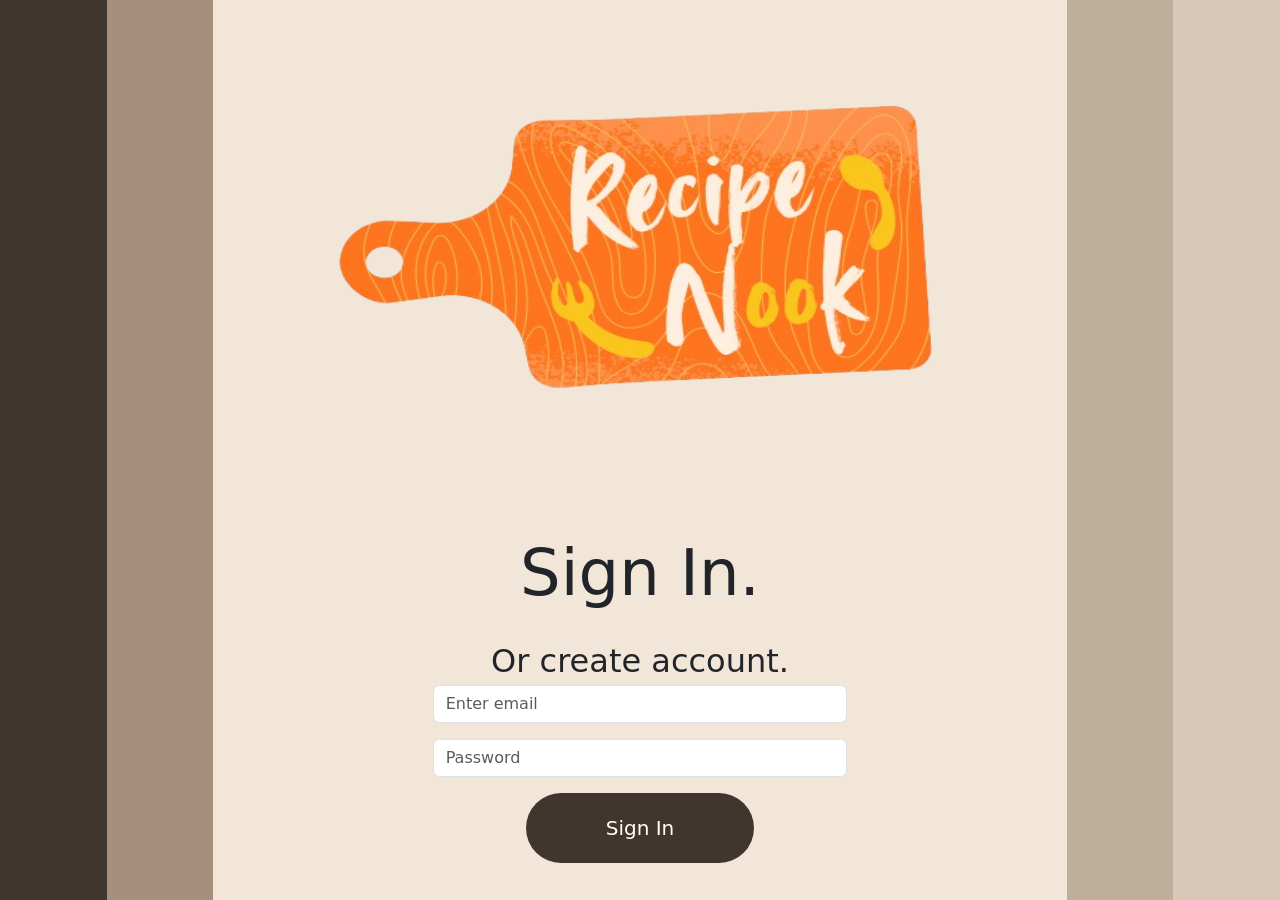
<file: index.html>
<!doctype html>
<html lang="en">
  <head>
    <link href="https://cdn.jsdelivr.net/npm/bootstrap@5.3.8/dist/css/bootstrap.min.css" rel="stylesheet" integrity="sha384-sRIl4kxILFvY47J16cr9ZwB07vP4J8+LH7qKQnuqkuIAvNWLzeN8tE5YBujZqJLB" crossorigin="anonymous">
    <script src="https://cdn.jsdelivr.net/npm/bootstrap@5.3.8/dist/js/bootstrap.bundle.min.js" integrity="sha384-FKyoEForCGlyvwx9Hj09JcYn3nv7wiPVlz7YYwJrWVcXK/BmnVDxM+D2scQbITxI" crossorigin="anonymous"></script>
    <link href="style.css" rel="stylesheet">
    <title>Login Page</title>
  </head>
  <body>
    <div class="container-fluid text-center w-100">
      <div class="row align-items-start">
        <div class="col-1 column1 vh-100 d-inline-block">
        </div>
        <div class="col-1 column2 vh-100 d-inline-block">
        </div>
        <div class="col-8 column-main vh-100 d-inline-block">
          <img src="RecipeNook.png" height="525px" width="625px" alt="logo">
          <p class="text-center">Sign In.</p>
          <p2 class="text-center">Or create account.</p2>
          <div>
            <form action="Main.html">
              <div class="mb-3 d-flex align-items-center justify-content-center">
                <label for="exampleInputEmail1" class="form-label"></label>
                <input type="email" required class="form-control w-50" id="exampleInputEmail1" aria-describedby="emailHelp" placeholder="Enter email">
              </div>
              <div class="mb-3 d-flex align-items-center justify-content-center">
                <label for="exampleInputPassword1" class="form-label" ></label>
                <input type="password" required class="form-control w-50" id="exampleInputPassword1" placeholder="Password">
              </div>
              <div>
                <button  type="submit" class="btn btn-lg btn-block btn-custom rounded-pill">Sign In</button>
              </div>
            </form>
          </div>
        </div>
        <div class="col-1 column3 vh-100 d-inline-block">
        </div>
        <div class="col-1 column4 vh-100 d-inline-block">
        </div>
      </div>
  </body>
</html>
</file>
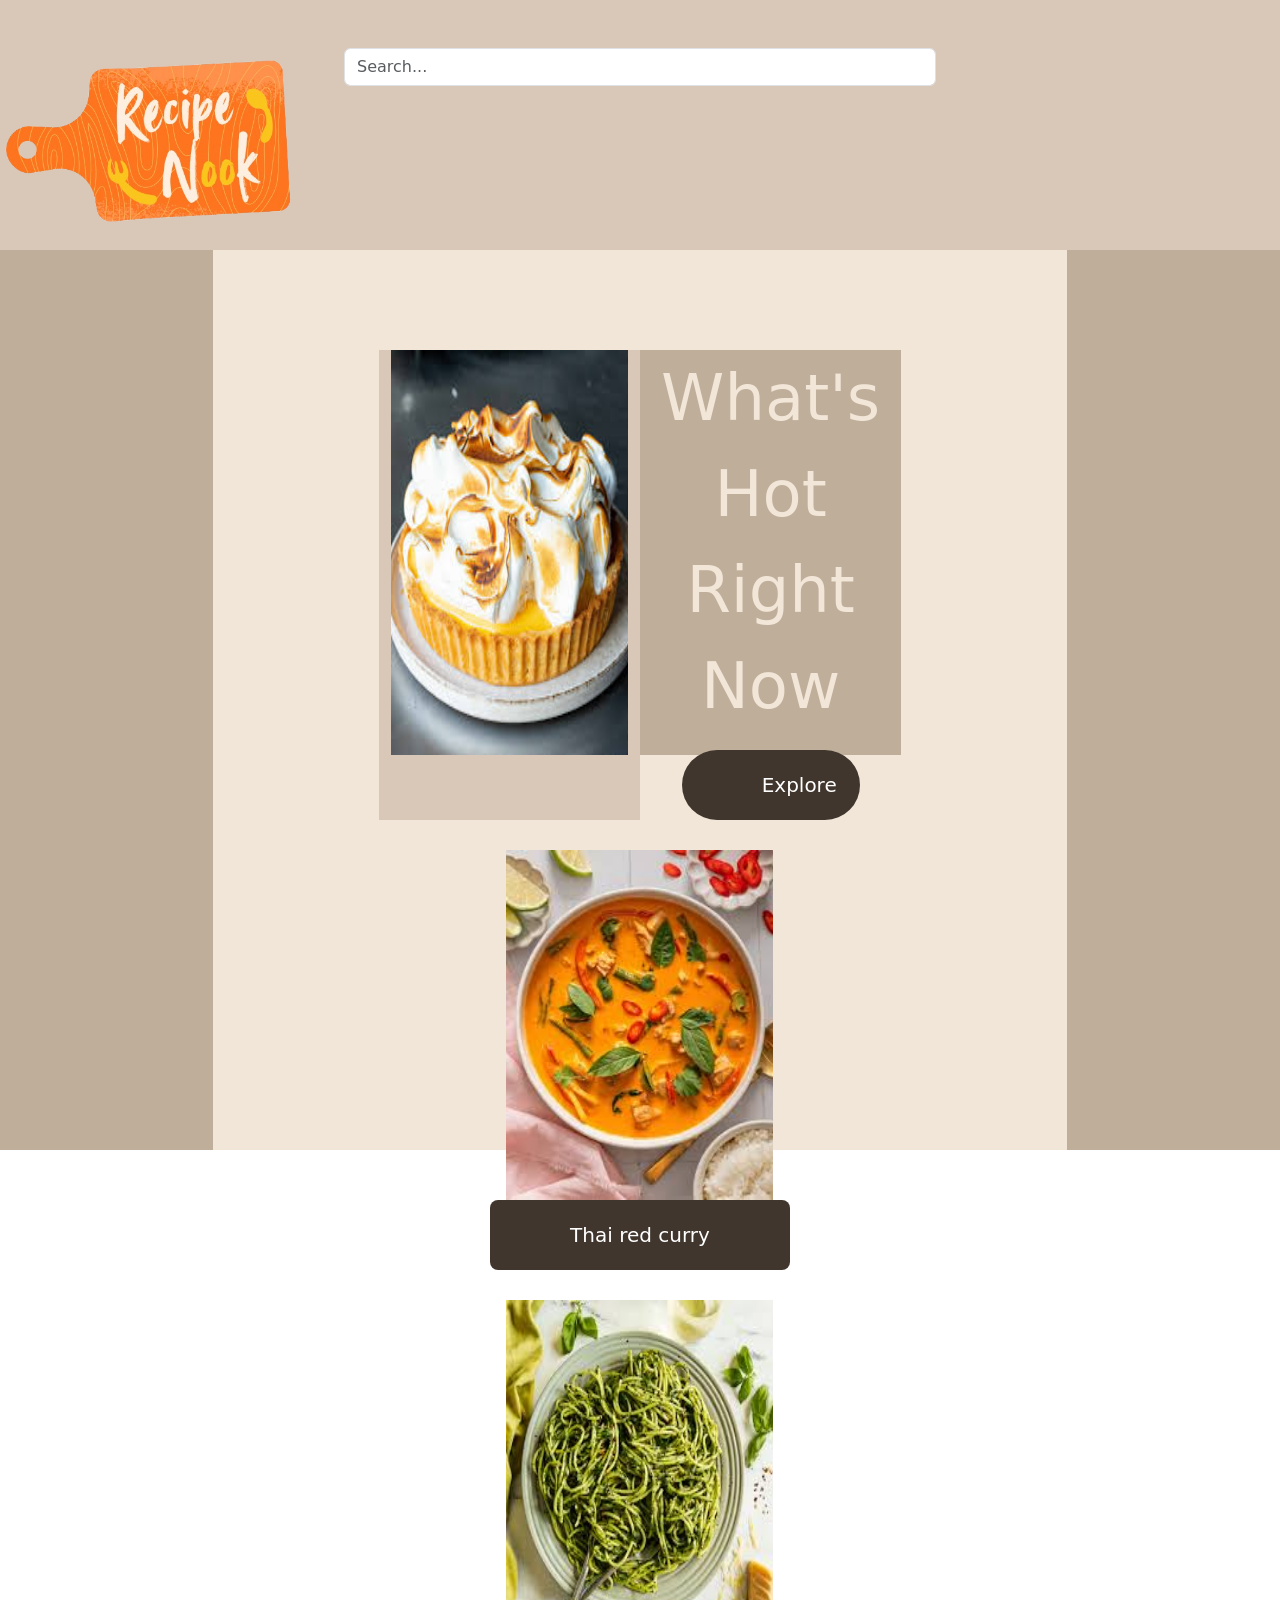
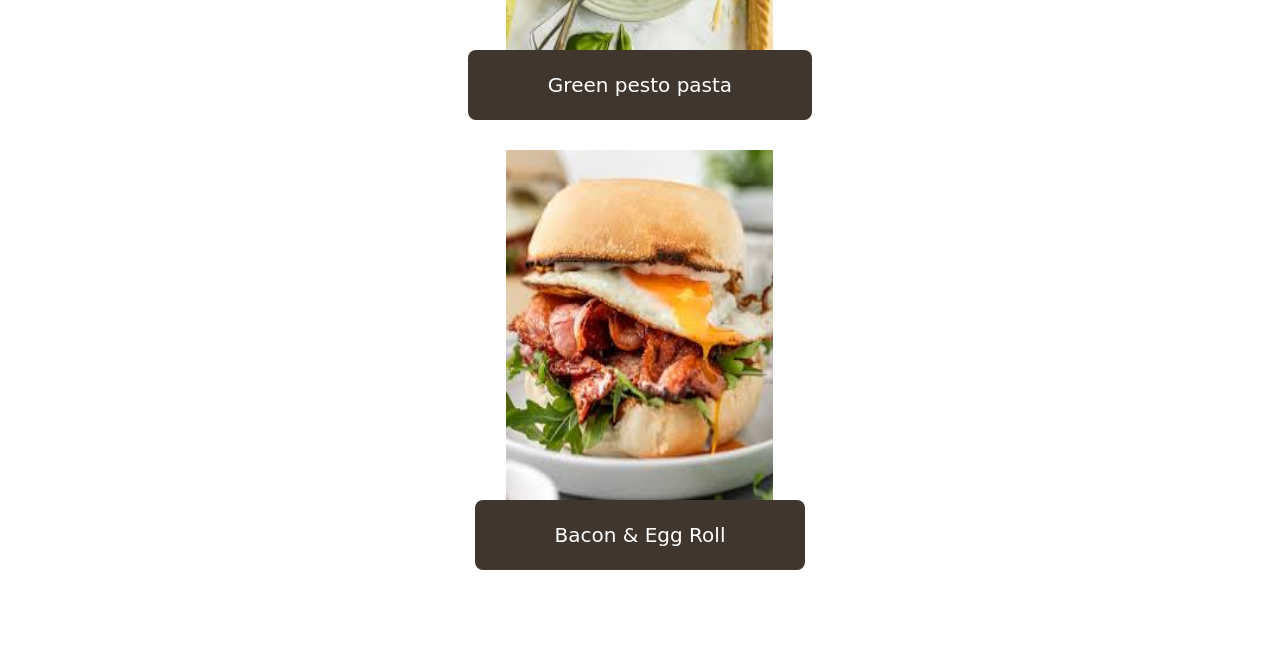
<file: Main.html>
<!doctype html>
<html lang="en">
  <head>
    <link href="https://cdn.jsdelivr.net/npm/bootstrap@5.3.8/dist/css/bootstrap.min.css" rel="stylesheet" integrity="sha384-sRIl4kxILFvY47J16cr9ZwB07vP4J8+LH7qKQnuqkuIAvNWLzeN8tE5YBujZqJLB" crossorigin="anonymous">
    <script src="https://cdn.jsdelivr.net/npm/bootstrap@5.3.8/dist/js/bootstrap.bundle.min.js" integrity="sha384-FKyoEForCGlyvwx9Hj09JcYn3nv7wiPVlz7YYwJrWVcXK/BmnVDxM+D2scQbITxI" crossorigin="anonymous"></script>
    <link href="style.css" rel="stylesheet">
     <title>Main Page</title>
  </head>
  <body>
     <div class="container-fluid text-center w-100">
      <div class="row align-items-start"> 
        <div class="bg column4 w-100 p-5" style="height: 250px;">
          <img src="RecipeNook.png" height="300" width="300" class="position-absolute top-0 start-0 img-fluid" alt="logo">
            <div class="mb-3 d-flex align-items-center justify-content-center">
                <label for="exampleInputRecipe1" class="form-label"></label>
                <input type="text" class="form-control w-50" placeholder="Search...">
            </div>
        </div>
          <div class="col-2 column3 vh-100 d-inline-block">
          </div>
          <div class="col-8 column-main vh-100" style="padding:100px">
            <div class="bg" style="height: 450px; ">
              <div class="bg column3 container" style="width:80%; height:90%">
                <div class="row h-100">
                  <div class="col column4"><img src="placeholder1.jpeg" height="405px" width="100%" alt="placeholder"></div>
                  <div class="col">
                    <p class="text-center" style="color: #F2E6D8">What's Hot Right Now</p>
                    <a href="recipe1.html" type="button" class="btn btn-lg btn-block btn-custom rounded-pill w-75 lign-items-center justify-content-center">Explore</a>
                  </div>
                </div>
              </div>
            </div>
            <div class="container" style="padding: 50px">
              <div class="row">
                <div class="col" style="padding: 0px 20px 0px 20px">
                  <div style=height:450px ;>
                    <div><img src="placeholder3.jpeg" height="350px" width="267px" alt="placeholder"></div>
                    <div><a  href="recipe2.html" type="button" class="btn btn-lg btn-block btn-custom align-items-center justify-content-center">Thai red curry</a></div>
                  </div>
                </div>
                <div class="col" style="padding: 0px 20px 0px 20px">
                  <div style="height: 450px ;">
                    <div><img src="placeholder2.jpeg" height="350px" width="267px" alt="placeholder"></div>
                    <div><a href="recipe3.html" type="button" class="btn btn-lg btn-block btn-custom align-items-center justify-content-center">Green pesto pasta</a></div>
                  </div>
                </div>
                <div class="col" style="padding: 0px 20px 0px 20px">
                  <div style="height: 450px ;">
                    <div><img src="placeholder4butbetter.jpeg" height="350px" width="267=px" alt="placeholder"></div>
                    <div><a href="recipe4.html" type="button" class="btn btn-lg btn-block btn-custom align-items-center justify-content-center">Bacon & Egg Roll</a></div>
                  </div>
                </div>
              </div>
            </div>
          </div>
          <div class="col-2 column3 vh-100"></div>
      </div>
     </div>
  </body>
</html>
</file>
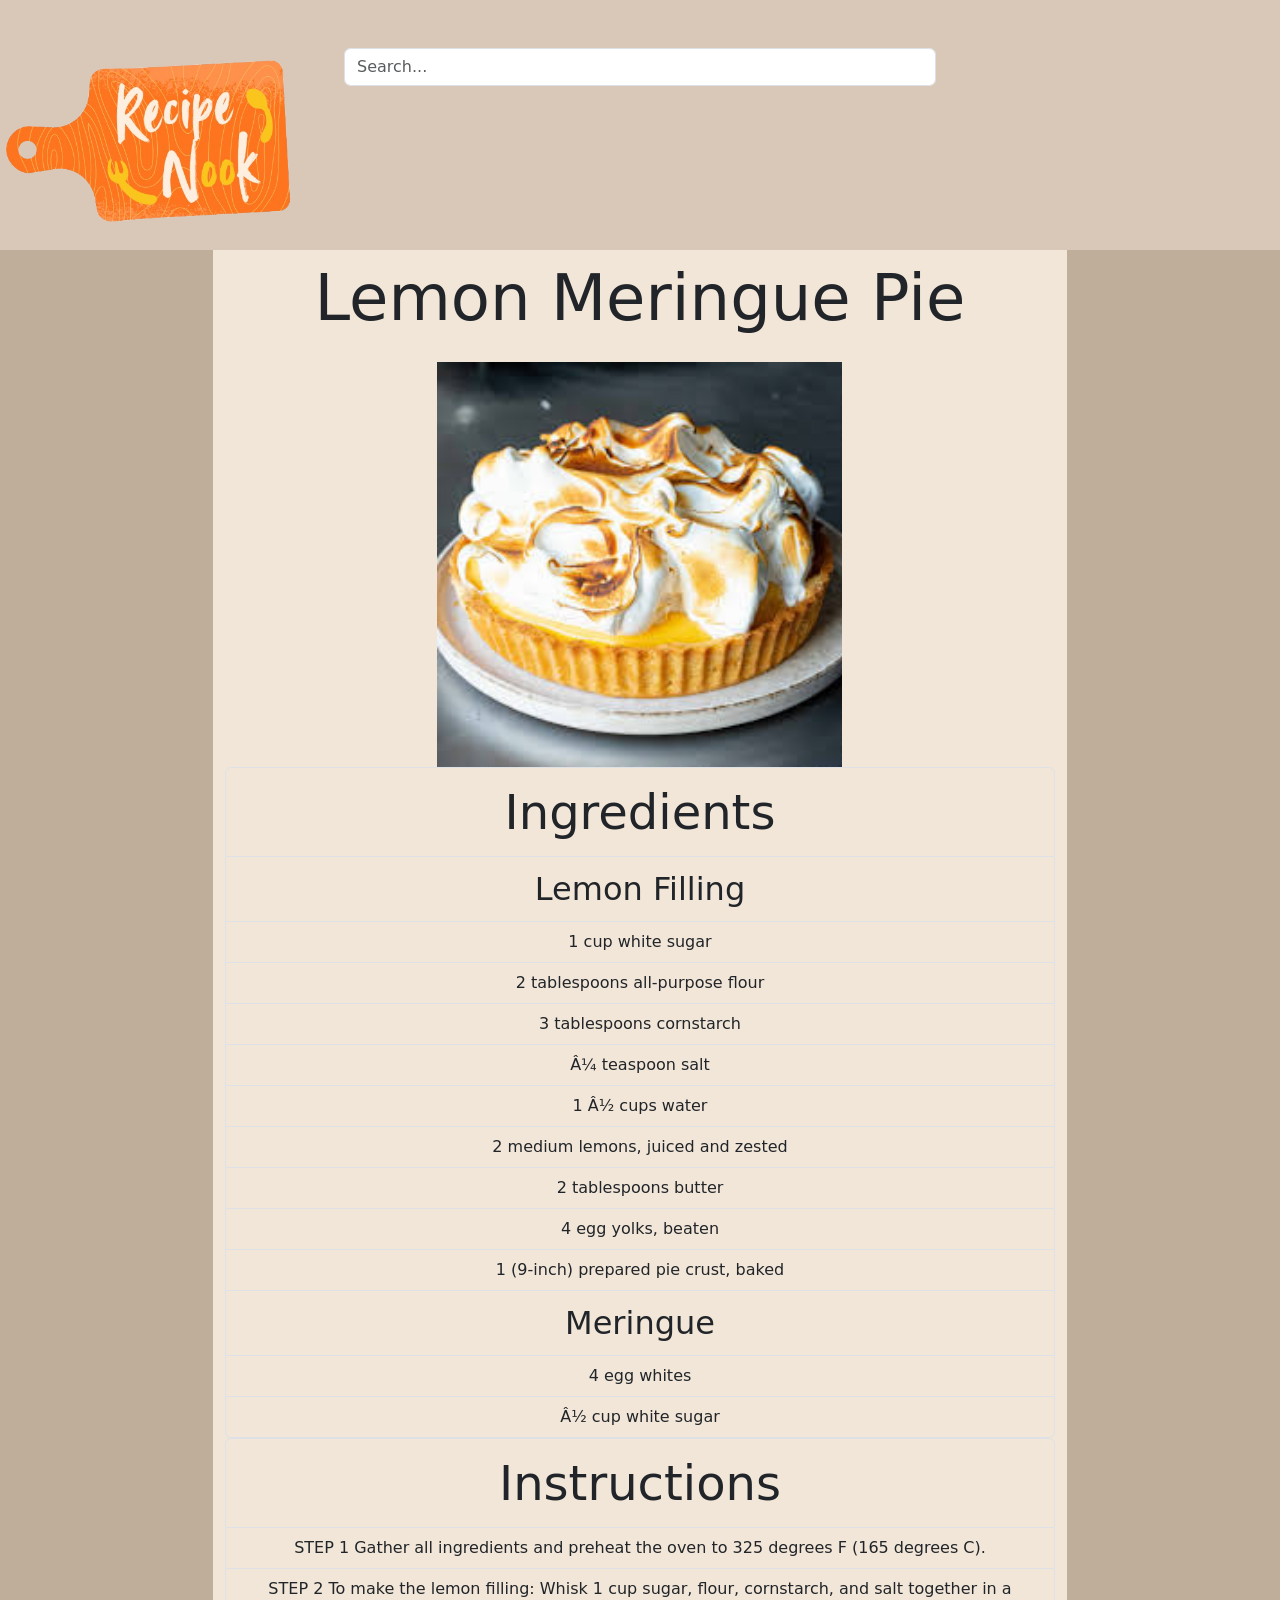
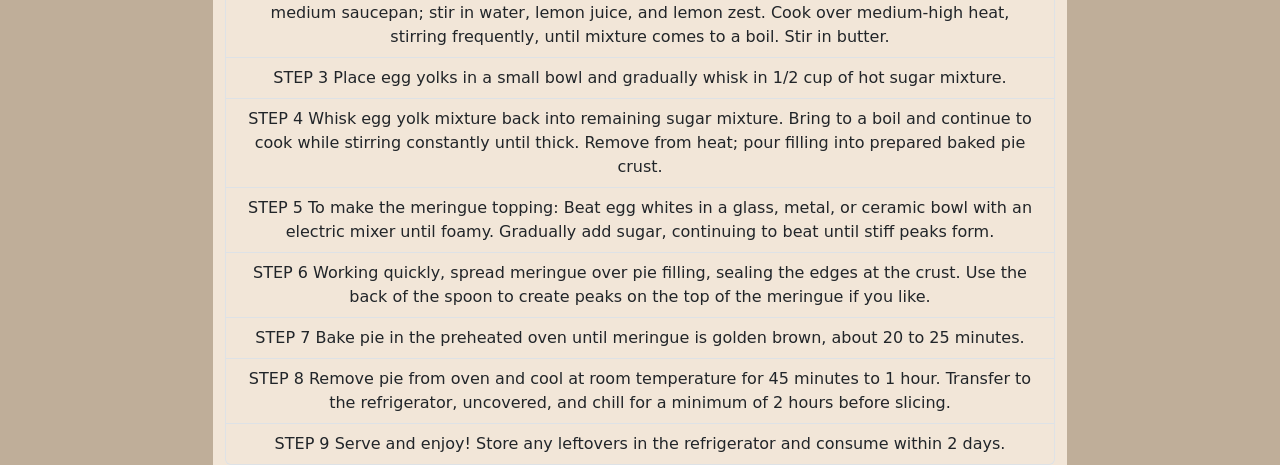
<file: recipe1.html>
<!doctype html>
<html lang="en">
  <head>
    <link href="https://cdn.jsdelivr.net/npm/bootstrap@5.3.8/dist/css/bootstrap.min.css" rel="stylesheet" integrity="sha384-sRIl4kxILFvY47J16cr9ZwB07vP4J8+LH7qKQnuqkuIAvNWLzeN8tE5YBujZqJLB" crossorigin="anonymous">
    <script src="https://cdn.jsdelivr.net/npm/bootstrap@5.3.8/dist/js/bootstrap.bundle.min.js" integrity="sha384-FKyoEForCGlyvwx9Hj09JcYn3nv7wiPVlz7YYwJrWVcXK/BmnVDxM+D2scQbITxI" crossorigin="anonymous"></script>
    <link href="style.css" rel="stylesheet">
     <title>Main Page</title>
  </head>
  <body class="bg column3">
     <div class="container-fluid text-center w-100">
      <div class="row align-items-start"> 
        <div class="bg column4 w-100 p-5" style="height: 250px;">
          <img src="RecipeNook.png" height="300" width="300" class="position-absolute top-0 start-0 img-fluid" alt="logo">
            <div class="mb-3 d-flex align-items-center justify-content-center">
                <label for="exampleInputRecipe1" class="form-label"></label>
                <input type="text" class="form-control w-50" placeholder="Search...">
            </div>
        </div>
          <div class="col-2 column3">
          </div>
          <div class="col-8 column-main">
            <p>Lemon Meringue Pie</p>
            <img src="placeholder1.jpeg"; height="405px"; width="405px" alt="placeholder">
            <ul class="list-group">
             <li style="font-size:3rem;" class="list-group-item column-main">Ingredients</li>
             <li style="font-size:2rem;" class="list-group-item column-main">Lemon Filling</li>
             <li class="list-group-item column-main">1 cup white sugar</li>
             <li class="list-group-item column-main">2 tablespoons all-purpose flour</li>
             <li class="list-group-item column-main">3 tablespoons cornstarch</li>
             <li class="list-group-item column-main">¼ teaspoon salt</li>
             <li class="list-group-item column-main">1 ½ cups water</li>
             <li class="list-group-item column-main">2 medium lemons, juiced and zested</li>
             <li class="list-group-item column-main">2 tablespoons butter</li>
             <li class="list-group-item column-main">4 egg yolks, beaten</li>
             <li class="list-group-item column-main">1 (9-inch) prepared pie crust, baked</li>
             <li style="font-size:2rem;" class="list-group-item column-main">Meringue</li>
             <li class="list-group-item column-main">4 egg whites</li>
             <li class="list-group-item column-main">½ cup white sugar</li>
            </ul>
            <ul class="list-group">
             <li style="font-size:3rem;" class="list-group-item column-main">Instructions</li>
             <li class="list-group-item column-main">
                STEP 1 Gather all ingredients and preheat the oven to 325 degrees F (165 degrees C).
             </li>
             <li class="list-group-item column-main">STEP 2 To make the lemon filling: Whisk 1 cup sugar, flour, cornstarch, and salt together in a medium saucepan; stir in water, lemon juice, and lemon zest. Cook over medium-high heat, stirring frequently, until mixture comes to a boil. Stir in butter.</li>
             <li class="list-group-item column-main">STEP 3 Place egg yolks in a small bowl and gradually whisk in 1/2 cup of hot sugar mixture.</li>
             <li class="list-group-item column-main">STEP 4 Whisk egg yolk mixture back into remaining sugar mixture. Bring to a boil and continue to cook while stirring constantly until thick. Remove from heat; pour filling into prepared baked pie crust.</li>
             <li class="list-group-item column-main">STEP 5 To make the meringue topping: Beat egg whites in a glass, metal, or ceramic bowl with an electric mixer until foamy. Gradually add sugar, continuing to beat until stiff peaks form.</li>
             <li class="list-group-item column-main">STEP 6 Working quickly, spread meringue over pie filling, sealing the edges at the crust. Use the back of the spoon to create peaks on the top of the meringue if you like.</li>
             <li class="list-group-item column-main">STEP 7 Bake pie in the preheated oven until meringue is golden brown, about 20 to 25 minutes.</li>
             <li class="list-group-item column-main">STEP 8 Remove pie from oven and cool at room temperature for 45 minutes to 1 hour. Transfer to the refrigerator, uncovered, and chill for a minimum of 2 hours before slicing.</li>
             <li class="list-group-item column-main">STEP 9 Serve and enjoy! Store any leftovers in the refrigerator and consume within 2 days.</li>
            </ul>
          </div>
          <div class="col-2 column3"></div>
    </body>
</file>
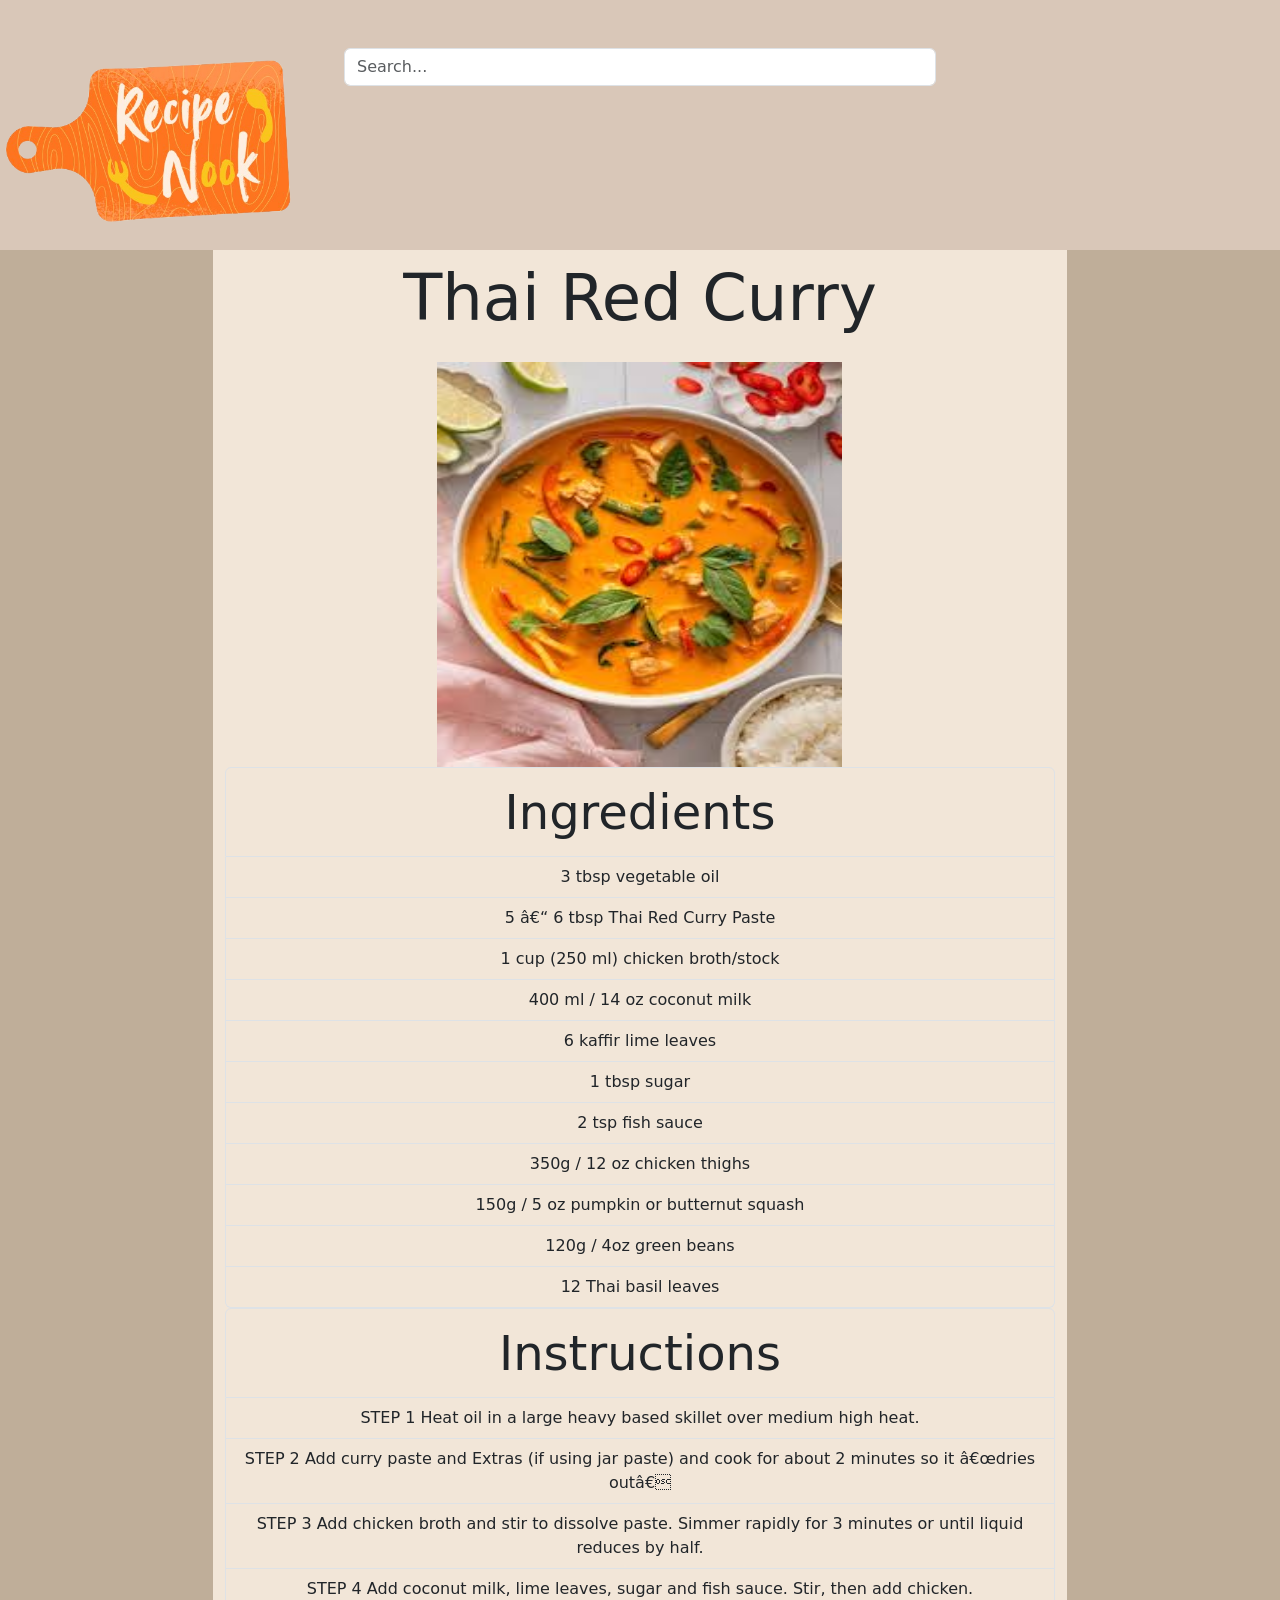
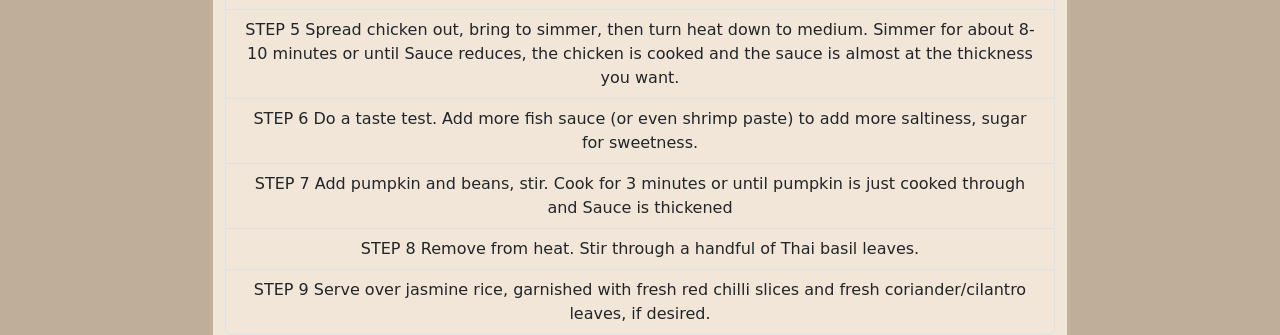
<file: recipe2.html>
<!doctype html>
<html lang="en">
  <head>
    <link href="https://cdn.jsdelivr.net/npm/bootstrap@5.3.8/dist/css/bootstrap.min.css" rel="stylesheet" integrity="sha384-sRIl4kxILFvY47J16cr9ZwB07vP4J8+LH7qKQnuqkuIAvNWLzeN8tE5YBujZqJLB" crossorigin="anonymous">
    <script src="https://cdn.jsdelivr.net/npm/bootstrap@5.3.8/dist/js/bootstrap.bundle.min.js" integrity="sha384-FKyoEForCGlyvwx9Hj09JcYn3nv7wiPVlz7YYwJrWVcXK/BmnVDxM+D2scQbITxI" crossorigin="anonymous"></script>
    <link href="style.css" rel="stylesheet">
     <title>Main Page</title>
  </head>
  <body class="bg column3">
     <div class="container-fluid text-center w-100">
      <div class="row align-items-start"> 
        <div class="bg column4 w-100 p-5" style="height: 250px;">
          <img src="RecipeNook.png" height="300" width="300" class="position-absolute top-0 start-0 img-fluid" alt="logo">
            <div class="mb-3 d-flex align-items-center justify-content-center">
                <label for="exampleInputRecipe1" class="form-label"></label>
                <input type="text" class="form-control w-50" placeholder="Search...">
            </div>
        </div>
          <div class="col-2 column3">
          </div>
          <div class="col-8 column-main">
            <p>Thai Red Curry</p>
            <img src="placeholder3.jpeg"; height="405px"; width="405px" alt="placeholder">
            <ul class="list-group">
             <li style="font-size:3rem;" class="list-group-item column-main">Ingredients</li>
             <li class="list-group-item column-main">3 tbsp vegetable oil</li>
             <li class="list-group-item column-main">5 – 6 tbsp Thai Red Curry Paste</li>
             <li class="list-group-item column-main">1 cup (250 ml) chicken broth/stock</li>
             <li class="list-group-item column-main">400 ml / 14 oz coconut milk</li>
             <li class="list-group-item column-main">6 kaffir lime leaves</li>
             <li class="list-group-item column-main">1 tbsp sugar</li>
             <li class="list-group-item column-main">2 tsp fish sauce</li>
             <li class="list-group-item column-main">350g / 12 oz chicken thighs </li>
             <li class="list-group-item column-main">150g / 5 oz pumpkin or butternut squash</li>
             <li class="list-group-item column-main">120g / 4oz green beans</li>
             <li class="list-group-item column-main">12 Thai basil leaves </li>
            </ul>
            <ul class="list-group">
             <li style="font-size:3rem;" class="list-group-item column-main">Instructions</li>
             <li class="list-group-item column-main">STEP 1 Heat oil in a large heavy based skillet over medium high heat.</li>
             <li class="list-group-item column-main">STEP 2 Add curry paste and Extras (if using jar paste) and cook for about 2 minutes so it “dries out”</li>
             <li class="list-group-item column-main">STEP 3 Add chicken broth and stir to dissolve paste. Simmer rapidly for 3 minutes or until liquid reduces by half.</li>
             <li class="list-group-item column-main">STEP 4 Add coconut milk, lime leaves, sugar and fish sauce. Stir, then add chicken.</li>
             <li class="list-group-item column-main">STEP 5 Spread chicken out, bring to simmer, then turn heat down to medium. Simmer for about 8- 10 minutes or until Sauce reduces, the chicken is cooked and the sauce is almost at the thickness you want.</li>
             <li class="list-group-item column-main">STEP 6 Do a taste test. Add more fish sauce (or even shrimp paste) to add more saltiness, sugar for sweetness.</li>
             <li class="list-group-item column-main">STEP 7 Add pumpkin and beans, stir. Cook for 3 minutes or until pumpkin is just cooked through and Sauce is thickened </li>
             <li class="list-group-item column-main">STEP 8 Remove from heat. Stir through a handful of Thai basil leaves.</li>
             <li class="list-group-item column-main">STEP 9 Serve over jasmine rice, garnished with fresh red chilli slices and fresh coriander/cilantro leaves, if desired.</li>
            </ul>
          </div>
          <div class="col-2 column3"></div>
    </body>
</file>
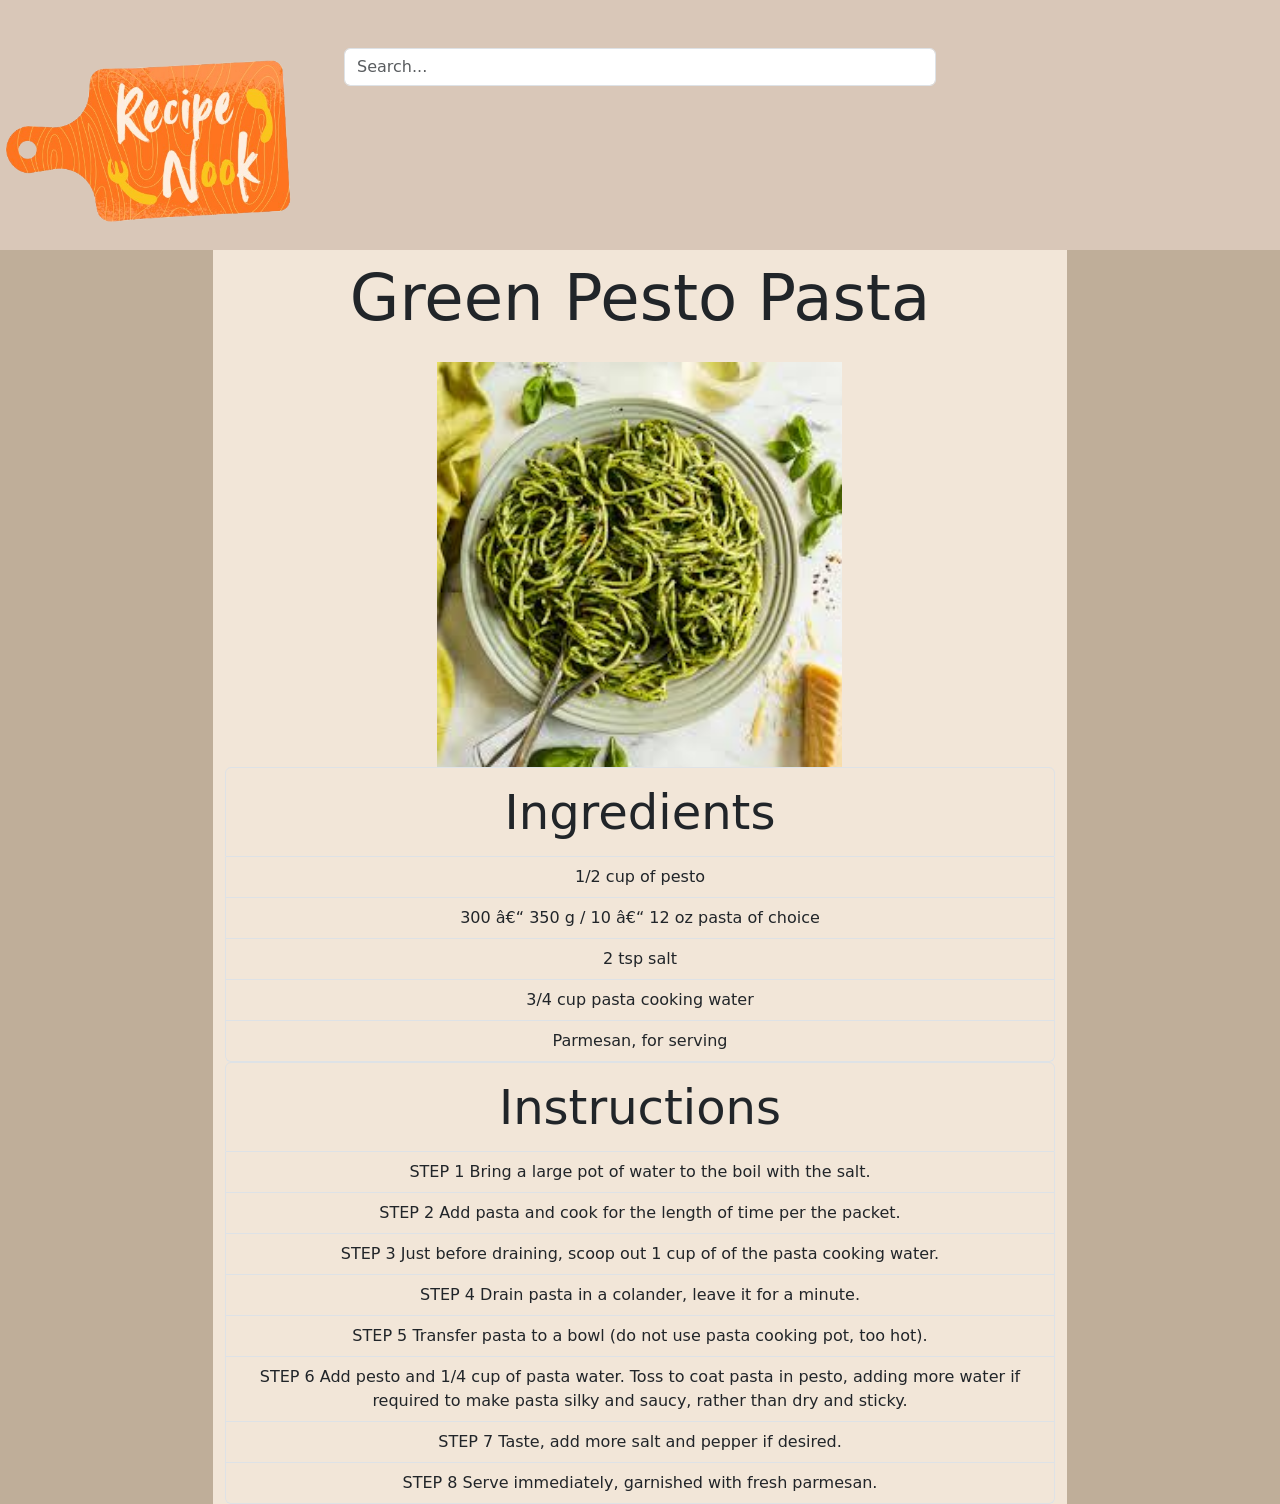
<file: recipe3.html>
<!doctype html>
<html lang="en">
  <head>
    <link href="https://cdn.jsdelivr.net/npm/bootstrap@5.3.8/dist/css/bootstrap.min.css" rel="stylesheet" integrity="sha384-sRIl4kxILFvY47J16cr9ZwB07vP4J8+LH7qKQnuqkuIAvNWLzeN8tE5YBujZqJLB" crossorigin="anonymous">
    <script src="https://cdn.jsdelivr.net/npm/bootstrap@5.3.8/dist/js/bootstrap.bundle.min.js" integrity="sha384-FKyoEForCGlyvwx9Hj09JcYn3nv7wiPVlz7YYwJrWVcXK/BmnVDxM+D2scQbITxI" crossorigin="anonymous"></script>
    <link href="style.css" rel="stylesheet">
     <title>Main Page</title>
  </head>
  <body class="bg column3">
     <div class="container-fluid text-center w-100">
      <div class="row align-items-start"> 
        <div class="bg column4 w-100 p-5" style="height: 250px;">
          <img src="RecipeNook.png" height="300" width="300" class="position-absolute top-0 start-0 img-fluid" alt="logo">
            <div class="mb-3 d-flex align-items-center justify-content-center">
                <label for="exampleInputRecipe1" class="form-label"></label>
                <input type="text" class="form-control w-50" placeholder="Search...">
            </div>
        </div>
          <div class="col-2 column3">
          </div>
          <div class="col-8 column-main">
            <p>Green Pesto Pasta</p>
            <img src="placeholder2.jpeg"; height="405px"; width="405px" alt="placeholder">
            <ul class="list-group">
             <li style="font-size:3rem;" class="list-group-item column-main">Ingredients</li>
              <li class="list-group-item column-main">1/2 cup of pesto</li>
              <li class="list-group-item column-main">300 – 350 g / 10 – 12 oz pasta of choice</li>
              <li class="list-group-item column-main">2 tsp salt</li>
              <li class="list-group-item column-main">3/4 cup pasta cooking water</li>
              <li class="list-group-item column-main">Parmesan, for serving</li>
      
            </ul>
            <ul class="list-group">
             <li style="font-size:3rem;" class="list-group-item column-main">Instructions</li>
                <li class="list-group-item column-main">STEP 1 Bring a large pot of water to the boil with the salt.</li>
                <li class="list-group-item column-main">STEP 2 Add pasta and cook for the length of time per the packet.</li>
                <li class="list-group-item column-main">STEP 3 Just before draining, scoop out 1 cup of of the pasta cooking water.</li>
                <li class="list-group-item column-main">STEP 4 Drain pasta in a colander, leave it for a minute.</li>
                <li class="list-group-item column-main">STEP 5 Transfer pasta to a bowl (do not use pasta cooking pot, too hot).</li>
                <li class="list-group-item column-main">STEP 6 Add pesto and 1/4 cup of pasta water. Toss to coat pasta in pesto, adding more water if required to make pasta silky and saucy, rather than dry and sticky.</li>
                <li class="list-group-item column-main">STEP 7 Taste, add more salt and pepper if desired.</li>
                <li class="list-group-item column-main">STEP 8 Serve immediately, garnished with fresh parmesan.</li>

            </ul>
          </div>
          <div class="col-2 column3"></div>
    </body>
</file>
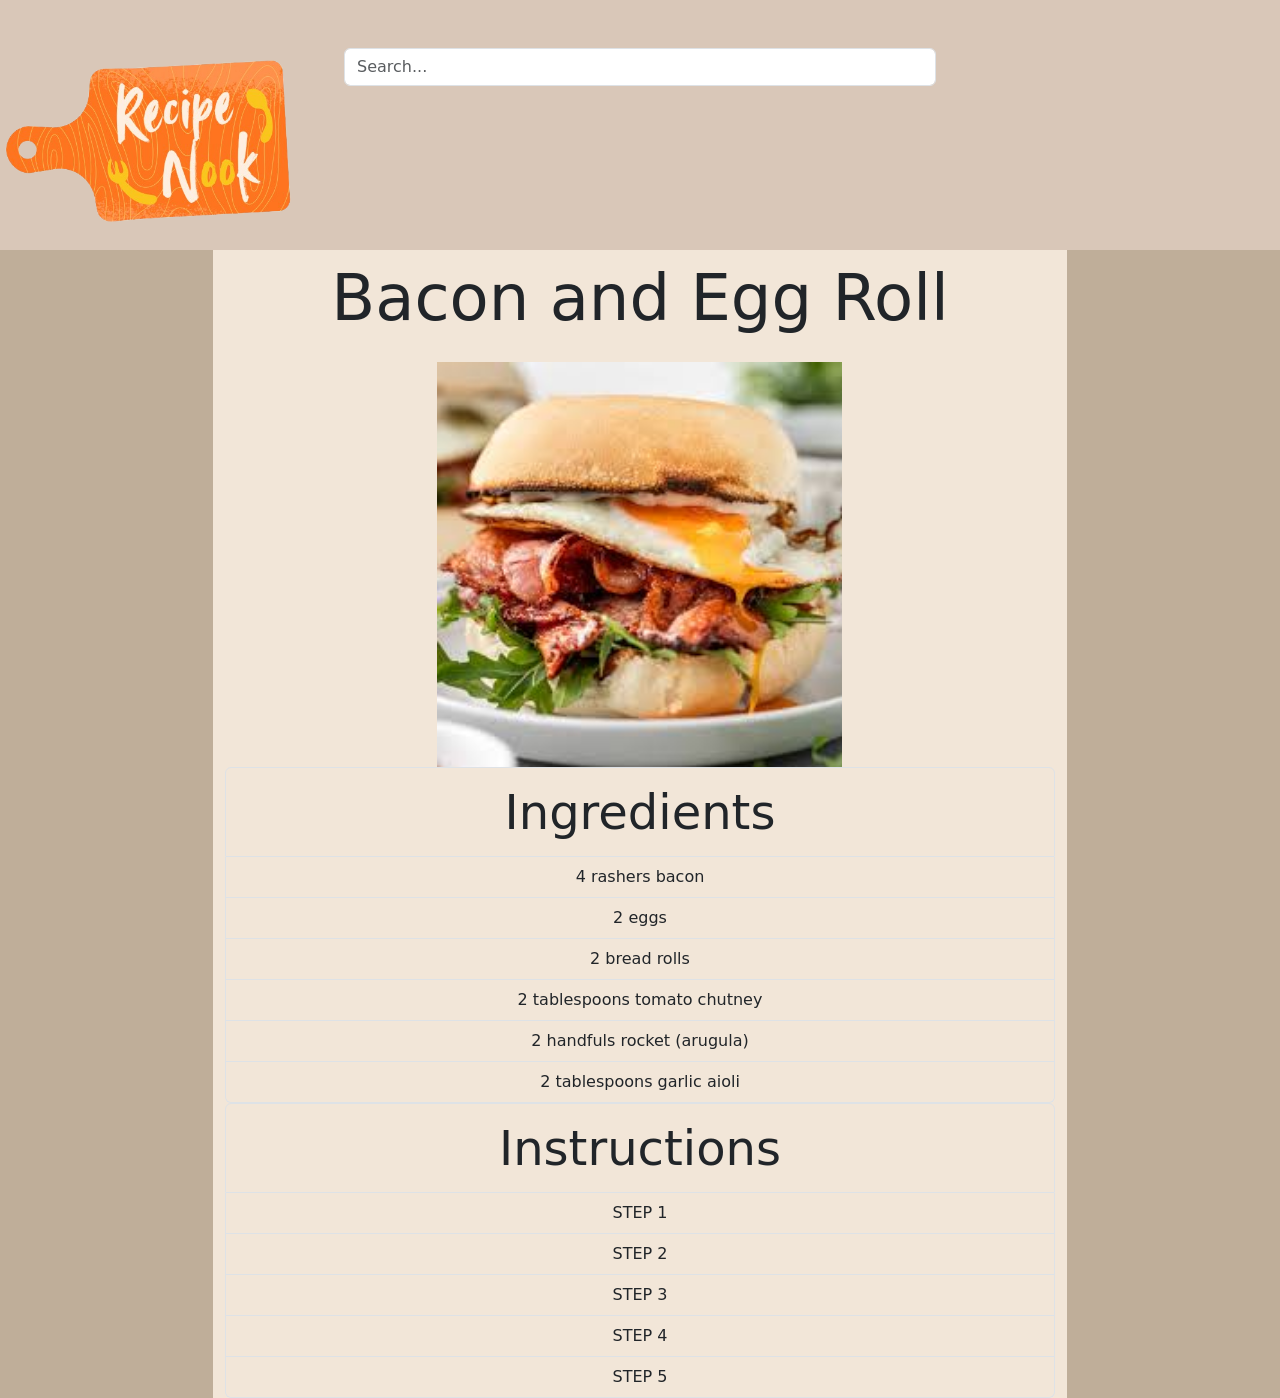
<file: recipe4.html>
<!doctype html>
<html lang="en">
  <head>
    <link href="https://cdn.jsdelivr.net/npm/bootstrap@5.3.8/dist/css/bootstrap.min.css" rel="stylesheet" integrity="sha384-sRIl4kxILFvY47J16cr9ZwB07vP4J8+LH7qKQnuqkuIAvNWLzeN8tE5YBujZqJLB" crossorigin="anonymous">
    <script src="https://cdn.jsdelivr.net/npm/bootstrap@5.3.8/dist/js/bootstrap.bundle.min.js" integrity="sha384-FKyoEForCGlyvwx9Hj09JcYn3nv7wiPVlz7YYwJrWVcXK/BmnVDxM+D2scQbITxI" crossorigin="anonymous"></script>
    <link href="style.css" rel="stylesheet">
     <title>Main Page</title>
  </head>
  <body class="bg column3">
     <div class="container-fluid text-center w-100">
      <div class="row align-items-start"> 
        <div class="bg column4 w-100 p-5" style="height: 250px;">
          <img src="RecipeNook.png" height="300" width="300" class="position-absolute top-0 start-0 img-fluid" alt="logo">
            <div class="mb-3 d-flex align-items-center justify-content-center">
                <label for="exampleInputRecipe1" class="form-label"></label>
                <input type="text" class="form-control w-50" placeholder="Search...">
            </div>
        </div>
          <div class="col-2 column3">
          </div>
          <div class="col-8 column-main">
            <p>Bacon and Egg Roll</p>
            <img src="placeholder4butbetter.jpeg"; height="405px"; width="405px" alt="placeholder">
            <ul class="list-group">
             <li style="font-size:3rem;" class="list-group-item column-main">Ingredients</li>
              <li class="list-group-item column-main">4 rashers bacon</li>
              <li class="list-group-item column-main">2 eggs</li>
              <li class="list-group-item column-main">2 bread rolls</li>
              <li class="list-group-item column-main">2 tablespoons tomato chutney</li>
              <li class="list-group-item column-main">2 handfuls rocket (arugula)</li>
              <li class="list-group-item column-main">2 tablespoons garlic aioli</li>
            </ul>
            <ul class="list-group">
             <li style="font-size:3rem;" class="list-group-item column-main">Instructions</li>
              <li class="list-group-item column-main">STEP 1</li>
              <li class="list-group-item column-main">STEP 2</li>
              <li class="list-group-item column-main">STEP 3</li>
              <li class="list-group-item column-main">STEP 4</li>
              <li class="list-group-item column-main">STEP 5</li>
            </ul>
          </div>
          <div class="col-2 column3"></div>
    </body>
</file>
<file: style.css>
body {
    padding: 0px
}
.column1 {
    background-color: #40362D;
}
.column2 {
    background-color: #A6907C;
}
.column-main {
    background-color: #F2E6D8;
}
.column3 {
    background-color: #BFAE99;
}
.column4 {
    background-color: #D9C7B8;
}
p{
    font-size:4rem;
}
p2{
    font-size:2rem;
}
.btn-custom {
    background-color: #40362D;
    color: white;
    border: none;
    padding: 20px 80px 20px 80px;
}

.btn-custom:hover {
    background-color: #2F271F ;
    color: white;
}
</file>
